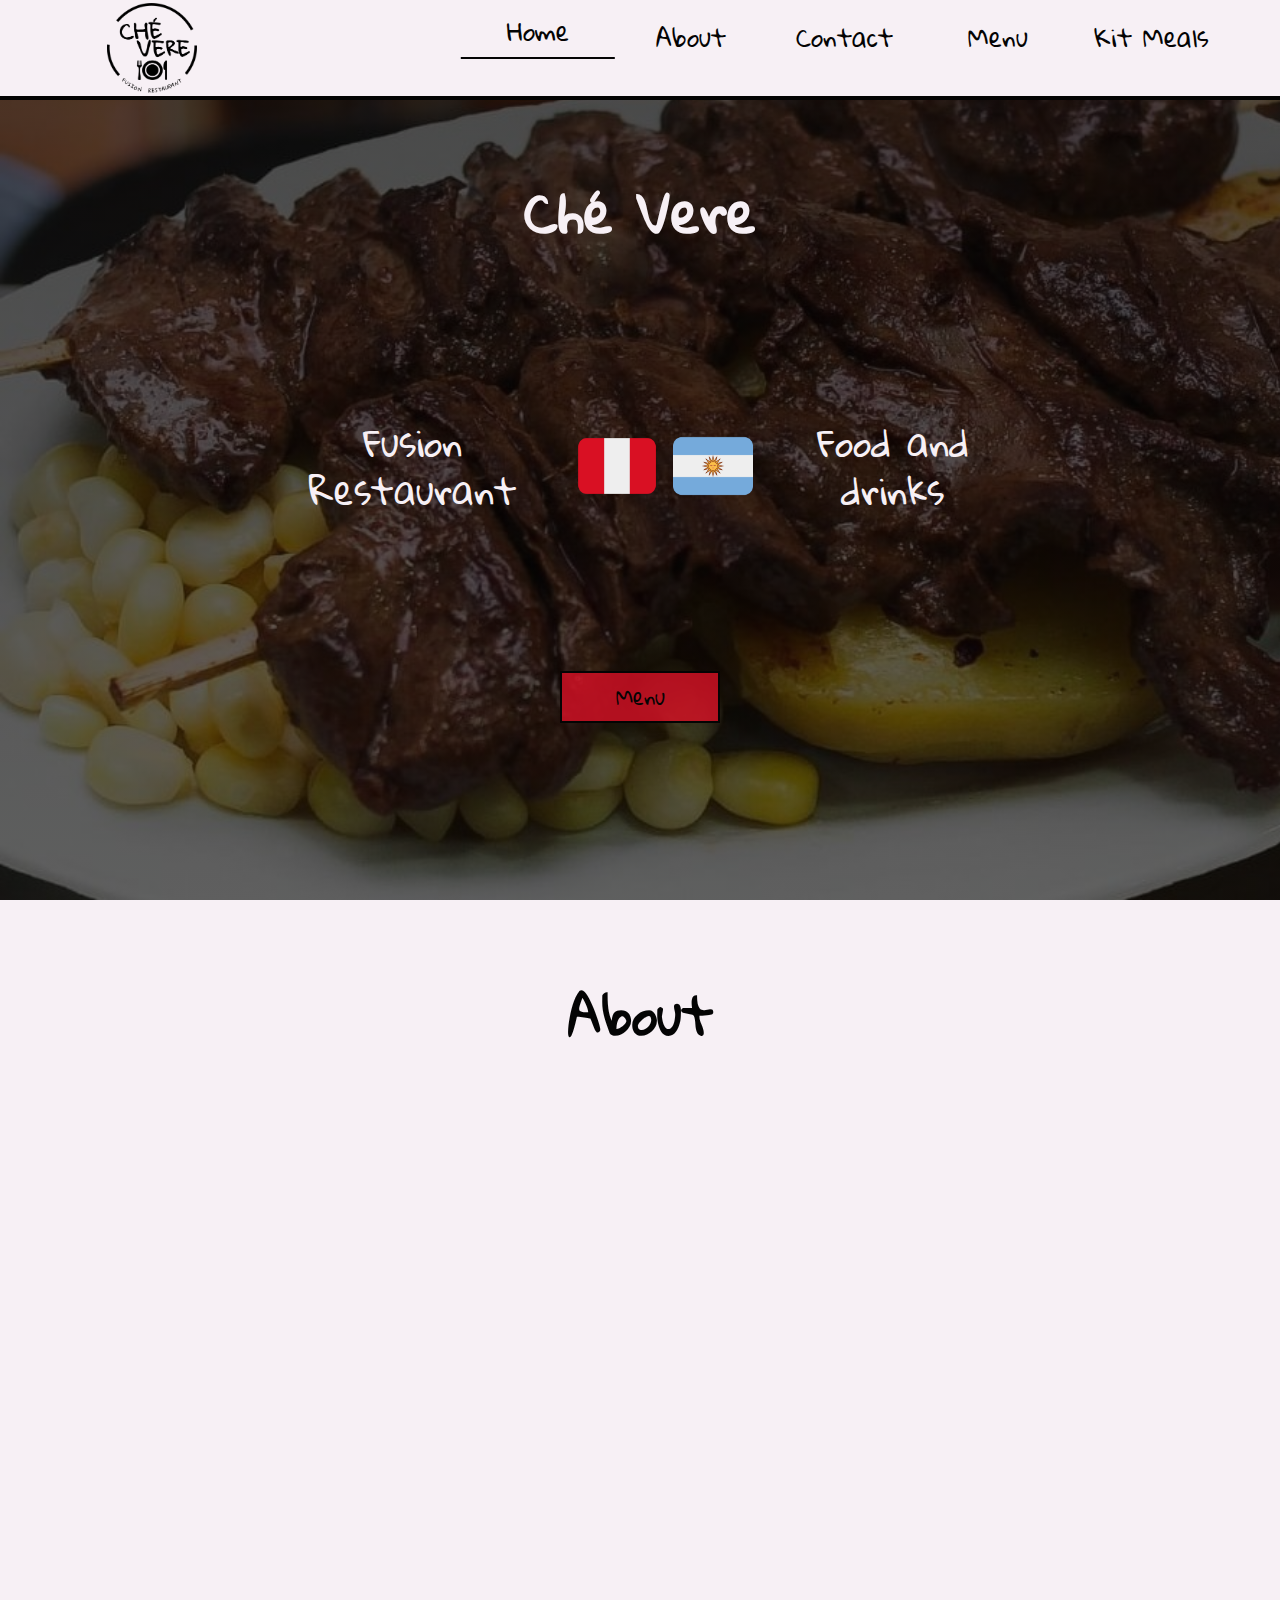
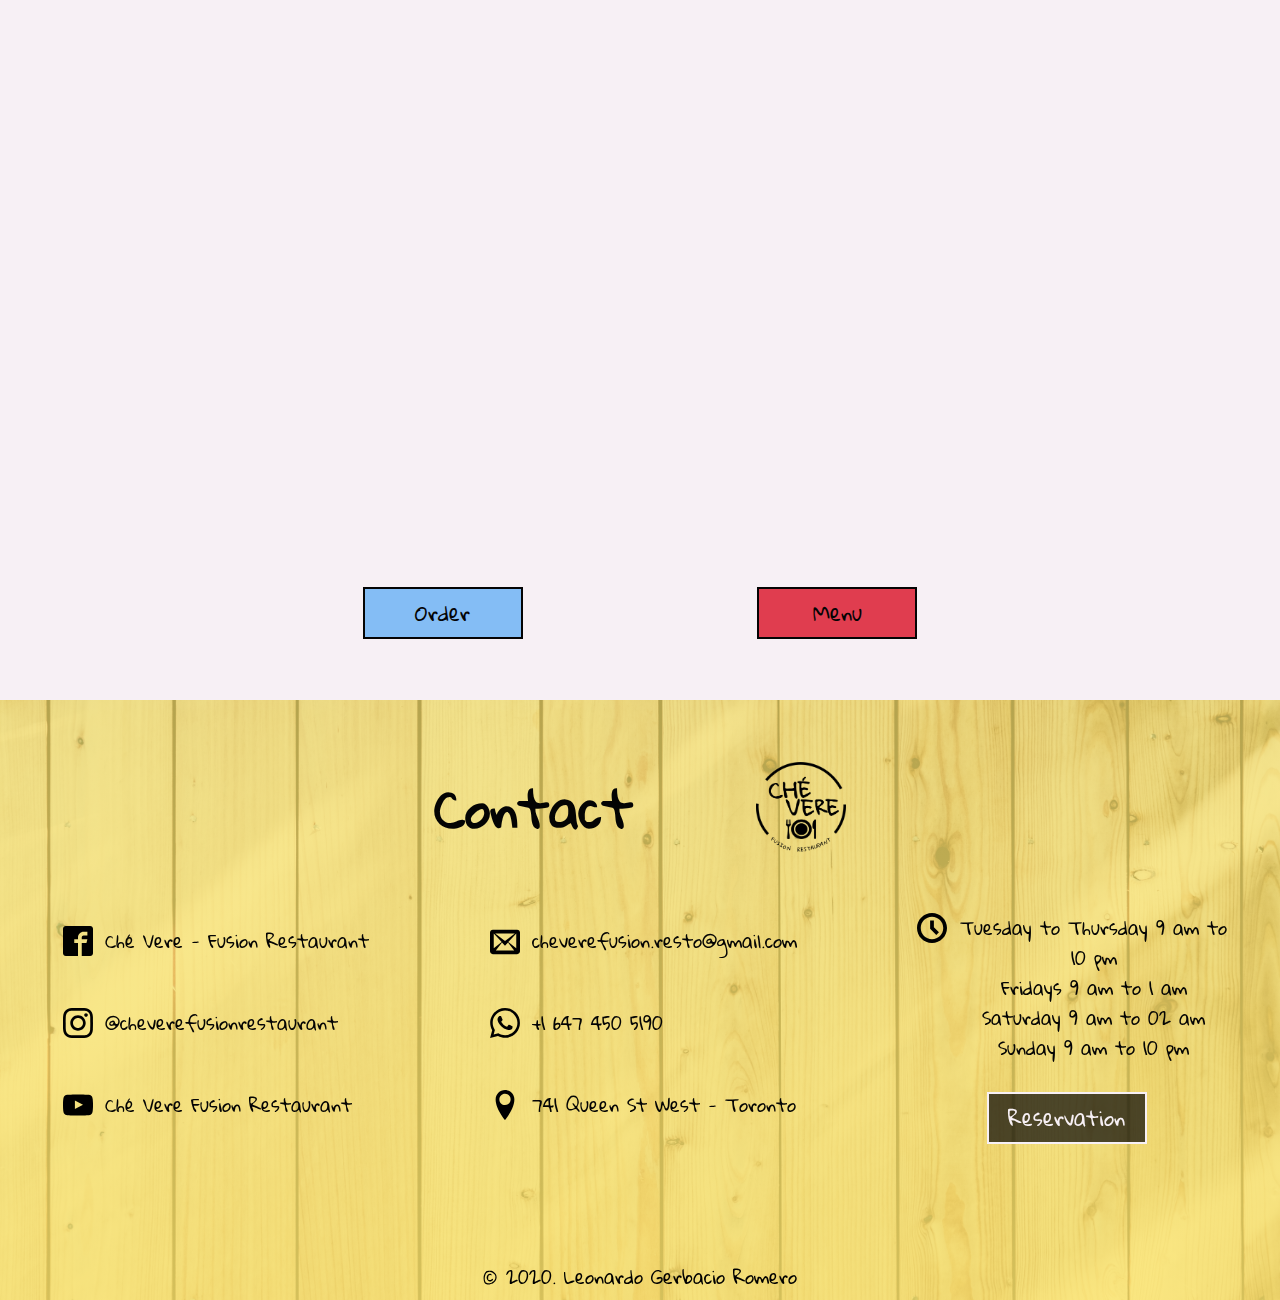
<file: index.html>
<!DOCTYPE html>
<html lang="en">

<head>
  <meta charset="UTF-8">
  <meta name="viewport" content="width=device-width, initial-scale=1.0">
  <title>Ché Vere Fusion Restaurant</title>
  <meta name="description" content="Ché Vere Fusion Restaurant Official Website">
  <meta name="keywords" content="Food | Beverage | Drinks | Kit Meals">
  <meta name="author" content="Andrea Obregón Gervasio">
  <meta property= "og:type" content="Website">
  <link rel="stylesheet" href="./css/main.css">
  <link href="https://unpkg.com/aos@2.3.1/dist/aos.css" rel="stylesheet">
  <link rel="shortcut icon" href="./img/logo.png" type="image/x-icon">
  <link href="https://fonts.googleapis.com/css2?family=Gloria+Hallelujah&display=swap" rel="stylesheet">
</head>

<body>
  <header id="header">
    <div class="containerLogo">
      <img src="./img/logo.png" alt="Logo Ché Vere" title="Logo Ché Vere" class="logo">
    </div>
    <nav class="links" id="links">
      <ul>
        <li class="item tupperNav" id=homeI> <a href="#home">Home </a> </li>
        <li class="item" id="aboutI"> <a href="#about">About </a> </li>
        <li class="item" id="contactI"> <a href="#contact">Contact </a> </li>
        <li class="item" id="menuI"> <a href="./html/menu.html">Menu </a> </li>
        <li class="item" id="kitI"> <a href="./html/kit.html">Kit Meals </a> </li>
      </ul>
    </nav>
    <div class="containerBurger">
      <div class="burger">
        <div class="line1"></div>
        <div class="line2"></div>
        <div class="line3"></div>
      </div>
    </div>
  </header>
  <main role="main">
    <section id="home">
      <div class="containerSlider">
        <div class="slideShow">
          <section class="slide">
            <h1>Ché Vere</h1>
            <p>Fusion Restaurant<img src="./img/peru.png" alt="Peruvian Flag" class="flag"> <img
                src="./img/argentina.png" alt="Argentine Flag" class="flag"> Food and drinks</p>
            <a href="./html/menu.html" class="buttonMenu">Menu</a>
          </section>
          <section class="slide">
            <h1>Sazon Argentine and Peruvian</h1>
            <p>Come to Chévere if you want to have a sneak peak of the
              best cuisine in South America</p>
            <a href="https://api.whatsapp.com/send?phone=16474505190&text=Hello, I would like to place an order for take out " target="blanck"
              class="buttonOrder">Order</a>
          </section>
          <section class="slide">
            <h1>Place your order</h1>
            <p>Our goal is to make every guest experience the joy we feel preparing our dishes and sharing our culture.
            </p>
            <a href="https://api.whatsapp.com/send?phone=16474505190&text=I would like to make a reservation for " target="blanck"
              class="buttonReservation">Reservation</a>
          </section>
          <section class="slide">
            <h1>Ché Vere</h1>
            <p>Fusion Restaurant<img src="./img/peru.png" alt="Peruvian Flag" class="flag"> <img
                src="./img/argentina.png" alt="Argentine Flag" class="flag"> Food and drinks</p>
            <a href="./html/menu.html" class="buttonMenu">Menu</a>
          </section>
        </div>
      </div>
    </section>
    <section id="about">
      <div class="containerTitle">
        <h1 class="title">About</h1>
      </div>
      <div class="containerAbout">

        <div class="contentAbout1">
          <div class="container1" data-aos="zoom-in-up">
            <img src="./img/andy.jpg" alt="Founder">
            <h2>Hi ! I am Andy</h2>
          </div>
          <div class="container2" data-aos="zoom-in-up">
            <p>Remembering my childhood in Lima and Buenos AIres brought me the memories of all our family gatherings,
              where the women in the house - led by my grandmother in Peru and my mother in Argentina - were in charge
              of the kitchen and made the most flavorful dishes to be shared with everyone. It also reminds me of the
              warmth and that feeling of being home, which are the key components of our concept. We want our customers
              to feel the same.
            </p>
          </div>
        </div>

        <div class="contentAbout2">
          <div class="container1" data-aos="zoom-in-up">
            <img src="./img/about.png" alt="Kit preview">
            <h2>Kit Meals</h2>
          </div>
          <div class="container2" data-aos="zoom-in-up">
            <p>With the meal kits program the customers will have the chance of cooking by themselves our best dishes at
              the comfort of their homes. Whether you have a last minute reunion with family and friends, a romantic
              dinner or you just want to change your menu for the week, we are ready to help you.</p>
          </div>
        </div>
      </div>

      <div class="containerButtonsAbout">
        <a href="https://api.whatsapp.com/send?phone=16474505190&text=Hello, I would like to place an order for take out " target="blanck"
          class="buttonOrder">Order</a>
        <a href="./html/menu.html" target="blanck" class="buttonMenu">Menu</a>
      </div>

      <a href="#home" class="containerGoTop" data-aos="zoom-in">
        <div class="goTopButton">
          <p class="up">
            <span></span>
          </p>
        </div>
      </a>
    </section>
  </main>

  <footer id="contact">
    <div class="containerTitle">
      <h1 class="title">Contact</h1>
      <img src="./img/logo.png" alt="Logo Ché Vere" title="Logo Ché Vere" class="logo">
    </div>
    <div class="contenedorFooter">
      <div class="contentenidoFooter">
        <a href="https://www.facebook.com/cheverefusion" class="external">
          <img src="./img/facebook2.svg" alt="Facebook" title="Facebook" class="facebook">
          <p>Ché Vere - Fusion Restaurant</p>
        </a>
        <a href="https://www.instagram.com/cheverefusionrestaurant/" class="external">
          <img src="./img/instagram.svg" alt="Instagram" title="Instagram" class="instagram">
          <p>@cheverefusionrestaurant</p>
        </a>

        <a href="https://www.youtube.com/" class="external">
          <img src="./img/youtube.svg" alt="Youtube" title="Youtube" class="youtube">
          <p>Ché Vere Fusion Restaurant</p>
        </a>
      </div>

      <div class="contentenidoFooter">
        <a href="mailto:cheverefusion.resto@gmail.com" class="external">
          <img src="./img/email.svg" alt="Email" title="Enviar Email">
          <p>cheverefusion.resto@gmail.com</p>
        </a>

        <a href="https://api.whatsapp.com/send?phone=16474505190&text=Hello ChéVere" target="blanck"
          class="external">
          <img src="./img/whatsapp.svg" alt="WhatsApp" title="Enviar WhatsApp" class="whatsapp">
          <p>+1 647 450 5190</p>
        </a>
        <a href="https://www.google.com.ar/maps/place/741+Queen+St+W,+Toronto,+ON+M6J+1G1,+Canad%C3%A1/@43.646351,-79.4091306,17z/data=!3m1!4b1!4m5!3m4!1s0x882b34e1360ac97b:0x96d71550f119e792!8m2!3d43.646351!4d-79.4069366"
          target="blanck" class="external">
          <img src="./img/location.svg" alt="Ubicación" class="ubication">
          <p> 741 Queen St West - Toronto </p>
        </a>
      </div>
      <div class="contentenidoFooter">
        <a href="https://api.whatsapp.com/send?phone=16474505190&text=I would like to make a reservation for " class="external"
          target="blanck">
          <img src="./img/clock.svg" alt="Hours" title="Hours" class="hours">
          <p>Tuesday to Thursday 9 am to 10 pm <br> Fridays 9 am to 1 am <br> Saturday 9 am to 02 am <br> Sunday 9 am to
            10 pm</p>
        </a>
        <div class="containerButtonsAbout">
          <a href="https://api.whatsapp.com/send?phone=16474505190&text=I would like to make a reservation for "
            target="blanck" class="buttonReservation">Reservation</a>
        </div>
      </div>
    </div>
    <a href="http://gerbacio.ml/portfolioLeoromero/" class="firma">&COPY; 2020. Leonardo Gerbacio Romero</a>
  </footer>
</body>
<script src="script.js"></script>
<script src="https://unpkg.com/aos@2.3.1/dist/aos.js"></script>
<script>
  AOS.init();
</script>


</html>
</file>
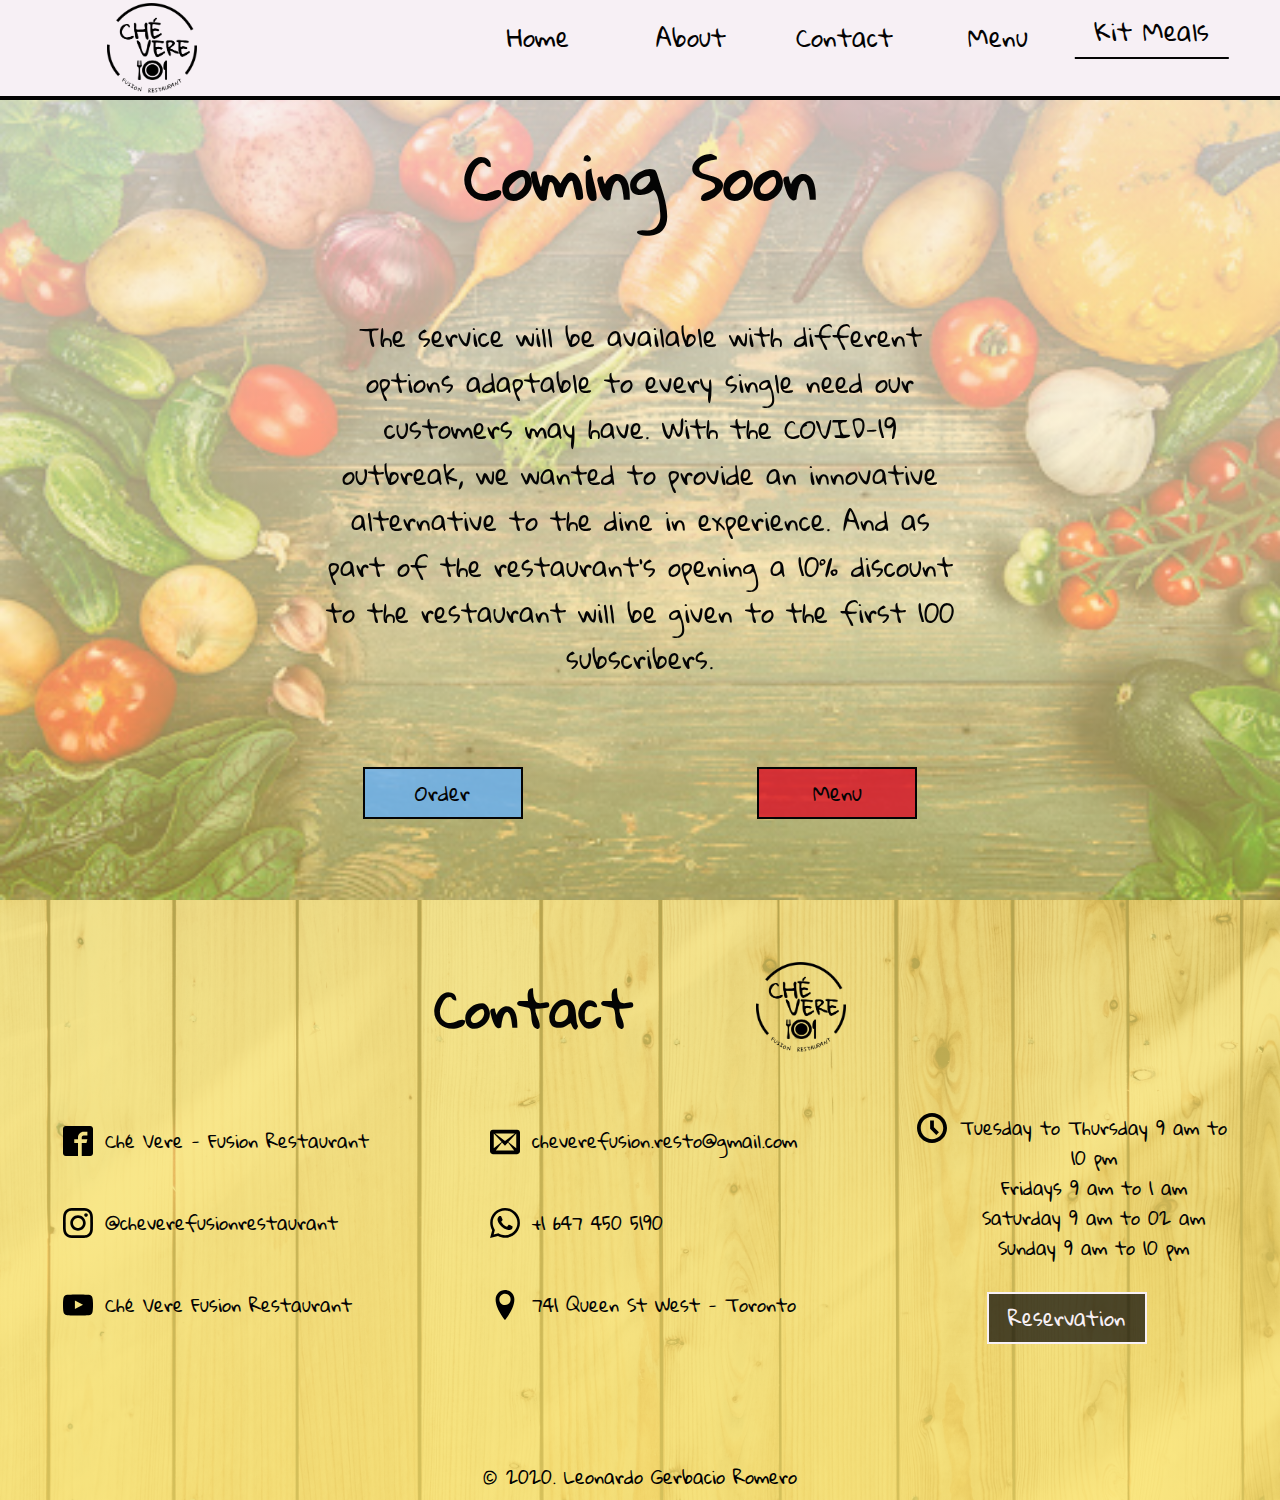
<file: html/kit.html>
<!DOCTYPE html>
<html lang="en">

<head>
  <meta charset="UTF-8">
  <meta name="viewport" content="width=device-width, initial-scale=1.0">
  <title>Ché Vere Fusion Restaurant</title>
  <meta name="description" content="Sitio Web Oficial de Ché Vere Fusion Restaurant">
  <meta name="keywords" content="Food | Beverage | Drinks | Kit Meals">
  <meta name="author" content="Andrea Obregón Gervasio">
  <link rel="stylesheet" href="../css/main.css">
  <link href="https://unpkg.com/aos@2.3.1/dist/aos.css" rel="stylesheet">
  <link rel="shortcut icon" href="../img/logo.png" type="image/x-icon">
  <link href="https://fonts.googleapis.com/css2?family=Gloria+Hallelujah&display=swap" rel="stylesheet">
</head>

<body>
  <header id="header">
    <div class="containerLogo">
      <img src="../img/logo.png" alt="Logo Ché Vere" title="Logo Ché Vere" class="logo">
    </div>
    <nav class="links" id="links">
      <ul>
        <li class="item" id=homeI> <a href="../index.html">Home </a> </li>
        <li class="item" id="aboutI"> <a href="../index.html">About </a> </li>
        <li class="item" id="contactI"> <a href="#contact">Contact </a> </li>
        <li class="item" id="menuI"> <a href="./menu.html">Menu </a> </li>
        <li class="item tupperNav" id="kitI"> <a href="#kit">Kit Meals </a> </li>
      </ul>
    </nav>
    <div class="containerBurger">
      <div class="burger">
        <div class="line1"></div>
        <div class="line2"></div>
        <div class="line3"></div>
      </div>
    </div>
  </header>
  <main role="main">
    <section id="kit">
      <h1> Coming Soon </h1>
      <p data-aos="zoom-in-up">The service will be available with different options adaptable to every single need our
        customers may have.
        With the COVID-19 outbreak, we wanted to provide an innovative alternative to the dine in experience. And as
        part of the restaurant’s opening a 10% discount to the restaurant will be given to the first 100 subscribers.
      </p>
      <div class="containerButtonsAbout">
        <a href="https://api.whatsapp.com/send?phone=16474505190&text=Hello, I would like to place an order for take out " target="blanck"
          class="buttonOrder">Order</a>
        <a href="../html/menu.html" target="blanck" class="buttonMenu">Menu</a>
      </div>
    </section>
  </main>
  <footer id="contact">
    <div class="containerTitle">
      <h1 class="title">Contact</h1>
      <img src="../img/logo.png" alt="Logo Ché Vere" title="Logo Ché Vere" class="logo">
    </div>
    <div class="contenedorFooter">
      <div class="contentenidoFooter">
        <a href="https://www.facebook.com/cheverefusion" class="external">
          <img src="../img/facebook2.svg" alt="Facebook" title="Facebook">
          <p>Ché Vere - Fusion Restaurant</p>
        </a>
        <a href="https://www.instagram.com/cheverefusionrestaurant/" class="external">
          <img src="../img/instagram.svg" alt="Instagram" title="Instagram">
          <p>@cheverefusionrestaurant</p>
        </a>
        <a href="https://www.youtube.com/" class="external">
          <img src="../img/youtube.svg" alt="Youtube" title="Youtube">
          <p>Ché Vere Fusion Restaurant</p>
        </a>
      </div>
      <div class="contentenidoFooter">
        <a href="mailto:cheverefusion.resto@gmail.com" class="external">
          <img src="../img/email.svg" alt="Email" title="Enviar Email">
          <p>cheverefusion.resto@gmail.com</p>
        </a>
        <a href="https://api.whatsapp.com/send?phone=16474505190&text=Hello ChéVere !" target="blanck"
          class="external">
          <img src="../img/whatsapp.svg" alt="WhatsApp" title="Enviar WhatsApp">
          <p>+1 647 450 5190</p>
        </a>
        <a href="https://www.google.com.ar/maps/place/741+Queen+St+W,+Toronto,+ON+M6J+1G1,+Canad%C3%A1/@43.646351,-79.4091306,17z/data=!3m1!4b1!4m5!3m4!1s0x882b34e1360ac97b:0x96d71550f119e792!8m2!3d43.646351!4d-79.4069366"
          target="blanck" class="external">
          <img src="../img/location.svg" alt="Ubicación">
          <p> 741 Queen St West - Toronto </p>
        </a>
      </div>
      <div class="contentenidoFooter">
        <a href="https://api.whatsapp.com/send?phone=16474505190&text=I would like to make a reservation for " class="external"
          target="blanck">
          <img src="../img/clock.svg" alt="Hours" title="Hours">
          <p>Tuesday to Thursday 9 am to 10 pm <br> Fridays 9 am to 1 am <br> Saturday 9 am to 02 am <br> Sunday 9 am to
            10 pm</p>
        </a>
        <div class="containerButtonsAbout">
          <a href="https://api.whatsapp.com/send?phone=16474505190&text=I would like to make a reservation for "
            target="blanck" class="buttonReservation">Reservation</a>
        </div>
      </div>
    </div>
    <a href="http://gerbacio.ml/portfolioLeoromero/" class="firma">&COPY; 2020. Leonardo Gerbacio Romero</a>
  </footer>
</body>
<script src="../script.js"></script>
<script src="https://unpkg.com/aos@2.3.1/dist/aos.js"></script>
<script>
  AOS.init();
</script>


</html>
</file>
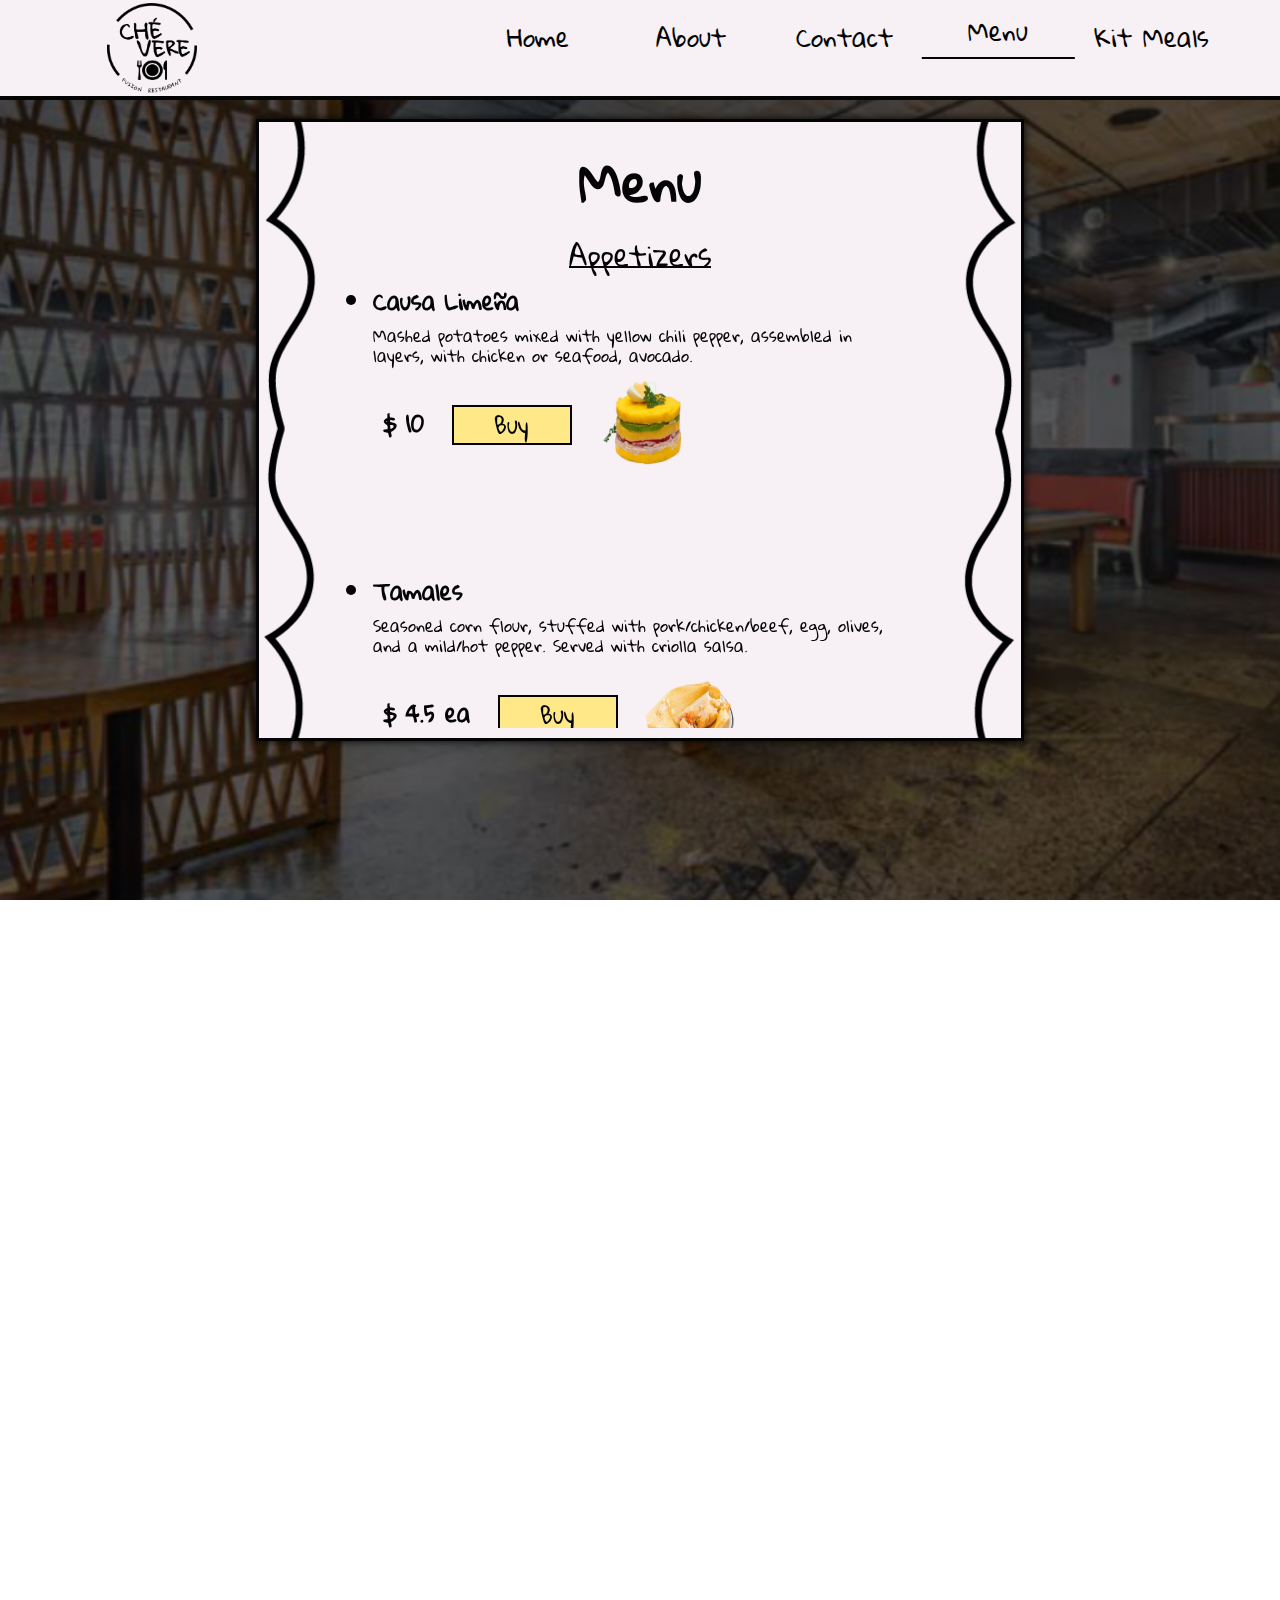
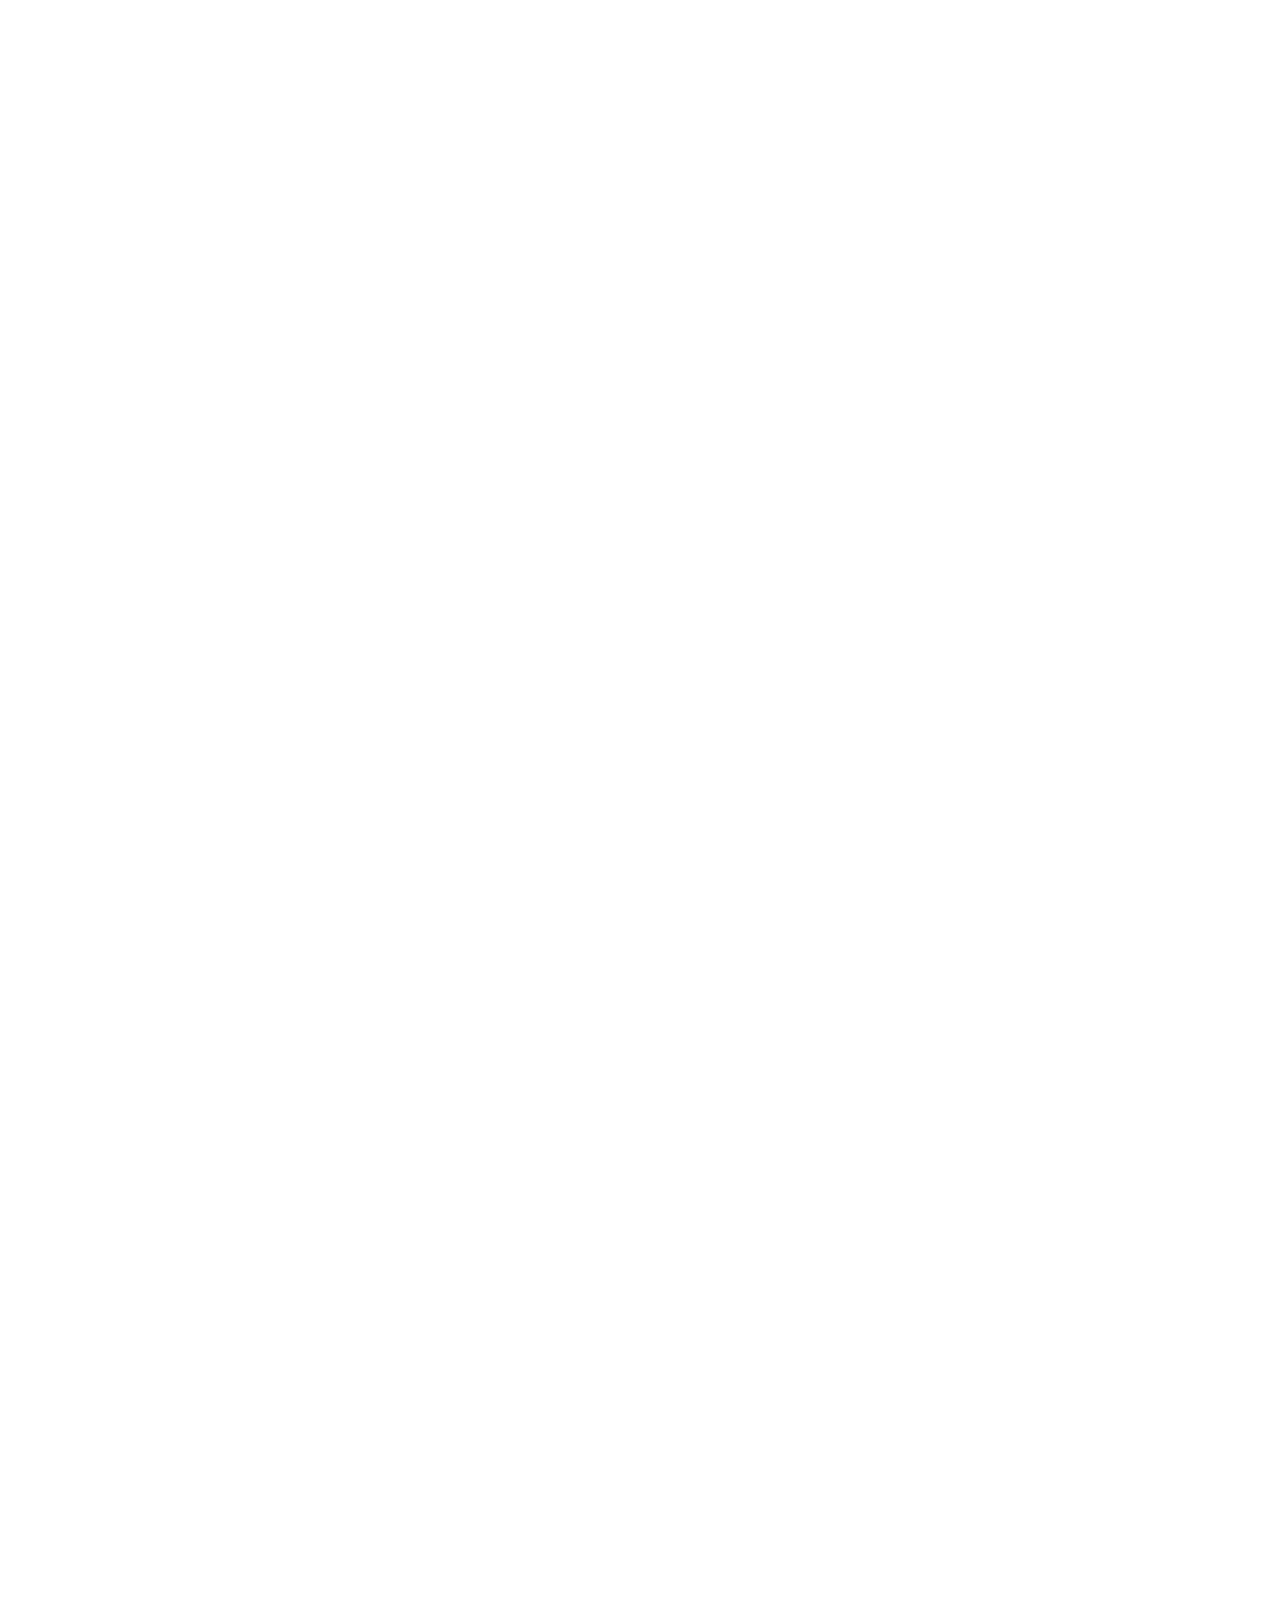
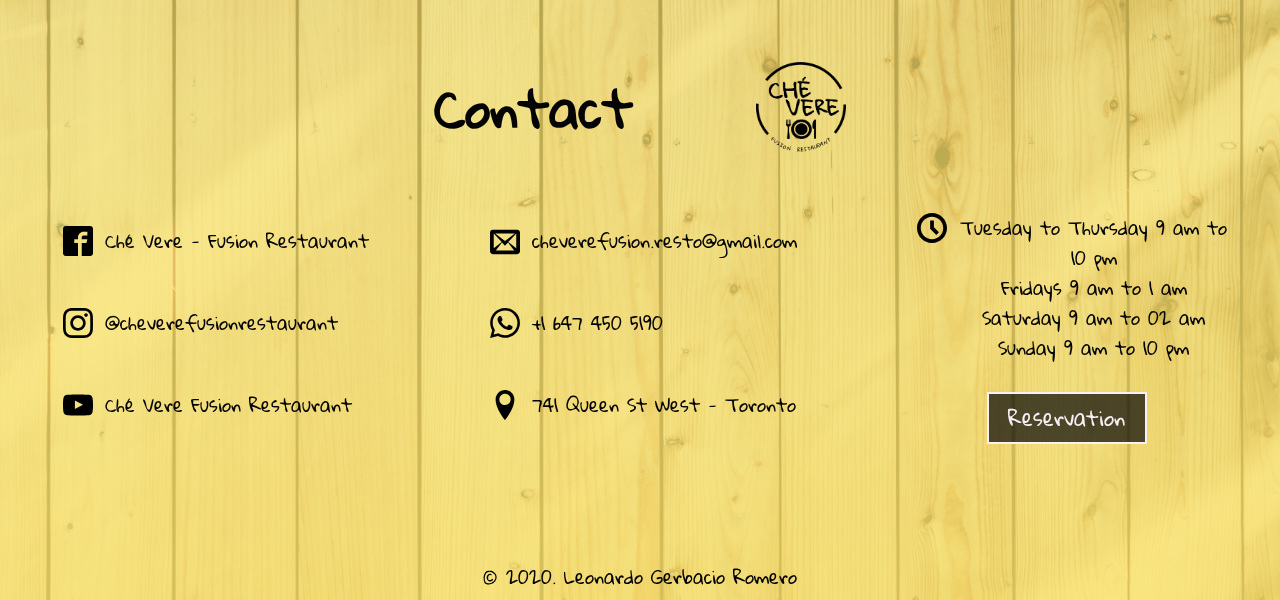
<file: html/menu.html>
<!DOCTYPE html>
<html lang="en">

<head>
  <meta charset="UTF-8">
  <meta name="viewport" content="width=device-width, initial-scale=1.0">
  <title>Ché Vere Fusion Restaurant</title>
  <meta name="description" content="Sitio Web Oficial de Ché Vere Fusion Restaurant">
  <meta name="keywords" content="Food | Beverage | Drinks | Kit Meals">
  <meta name="author" content="Andrea Obregón Gervasio">
  <link rel="stylesheet" href="../css/main.css">
  <link href="https://unpkg.com/aos@2.3.1/dist/aos.css" rel="stylesheet">
  <link rel="shortcut icon" href="../img/logo.png" type="image/x-icon">
  <link href="https://fonts.googleapis.com/css2?family=Gloria+Hallelujah&display=swap" rel="stylesheet">
</head>

<body>
  <header id="header">
    <div class="containerLogo">
      <img src="../img/logo.png" alt="Logo Ché Vere" title="Logo Ché Vere" class="logo">
    </div>
    <nav class="links" id="links">
      <ul>
        <li class="item" id=homeI> <a href="../index.html">Home </a> </li>
        <li class="item" id="aboutI"> <a href="../index.html">About </a> </li>
        <li class="item" id="contactI"> <a href="#contact">Contact </a> </li>
        <li class="item tupperNav" id="menuI"> <a href="./menu.html">Menu </a> </li>
        <li class="item" id="kitI"> <a href="./kit.html">Kit Meals </a> </li>
      </ul>
    </nav>
    <div class="containerBurger">
      <div class="burger">
        <div class="line1"></div>
        <div class="line2"></div>
        <div class="line3"></div>
      </div>
    </div>
  </header>
  <main role="main">
    <section id="menu">
      <div class="cardMenu" data-aos="zoom-in-up">
        <div class="deco">
          <div class="containerTitleMenu">
            <h1 class="title">Menu</h1>
          </div>
          <div class="containerPlates">
            <div class="titleSection">
              <h2>Appetizers</h2>
            </div>
            <div class="plate">
              <h3>
                <li style="list-style-type:initial;"> Causa Limeña</li>
              </h3>
              <p>Mashed potatoes mixed with yellow chili pepper, assembled in layers, with chicken or seafood, avocado.
              </p>
              <div class="plateBuy">
                <p>$ 10</p>
                <a href="https://api.whatsapp.com/send?phone=16474505190&text=Hello, i'am want Causa Limeña">Buy</a>
                <img src="../img/causalimeña.png" alt="Causa Limeña" title="Causa Limeña" class="food">
              </div>
            </div>

            <div class="plate">
              <h3>
                <li style="list-style-type:initial;">Tamales</li>
              </h3>
              <p>Seasoned corn flour, stuffed with pork/chicken/beef, egg, olives, and a mild/hot pepper. Served with
                criolla salsa.</p>
              <div class="plateBuy">
                <p>$ 4.5 ea</p>
                <a href="https://api.whatsapp.com/send?phone=16474505190&text=Hello, i'am want a Tamal">Buy</a>
                <img src="../img/tamal.png" alt="Tamal" title="Tamal" class="food">
              </div>
            </div>
            <div class="plate">
              <h3>
                <li style="list-style-type:initial;">Papa a la Huancaína</li>
              </h3>
              <p>Sliced Yukon gold potato in a spicy feta cheese & ají Amarillo paste, garnished with black olives &
                hard boiled egg.</p>
              <div class="plateBuy">
                <p>$ 5</p>
                <a
                  href="https://api.whatsapp.com/send?phone=16474505190&text=Hello, i'am want Papa a la Huancaína">Buy</a>
                <img src="../img/papahuancaina.jpg" alt="Papa a la Huancaína" title="Papa a la Huancaína" class="food">
              </div>
            </div>
            <div class="plate">
              <h3>
                <li style="list-style-type:initial;">Papa rellena</li>
              </h3>
              <p>Stuffed potato with minced meat, peppers, and onions. Dressed in criolla salsa and red pepper cream.
              </p>
              <div class="plateBuy">
                <p>$ 6</p>
                <a href="https://api.whatsapp.com/send?phone=16474505190&text=Hello, i'am want Papa rellena">Buy</a>
                <img src="../img/paparellena.jpg" alt="Papa rellena" title="Papa rellena" class="food">
              </div>
            </div>
            <div class="plate">
              <h3>
                <li style="list-style-type:initial;">Choripan</li>
              </h3>
              <p>Beef/pork sausage in a sandwich, dressed with chimichurri dressing.</p>
              <div class="plateBuy">
                <p>$ 5</p>
                <a href="https://api.whatsapp.com/send?phone=16474505190&text=Hello, i'am want Choripan">Buy</a>
                <img src="../img/choripan.jpg" alt="Choripan" title="Choripan" class="food">
              </div>
            </div>
            <div class="plate">
              <h3>
                <li style="list-style-type:initial;">Rabas</li>
              </h3>
              <p>Fried calamari squids with a side of fried yuca.</p>
              <div class="plateBuy">
                <p>$ 3 ea</p>
                <a href="https://api.whatsapp.com/send?phone=16474505190&text=Hello, i'am want Rabas">Buy</a>
                <img src="../img/rabas.jpg" alt="Rabas" title="Rabas" class="food">
              </div>
            </div>
            <div class="plate">
              <h3>
                <li style="list-style-type:initial;">Humitas or Corn cake</li>
              </h3>
              <p>Mixture of freshly ground corn, onion, garlic, cheese, eggs, and cream.</p>
              <div class="plateBuy">
                <p>$ 5</p>
                <a
                  href="https://api.whatsapp.com/send?phone=16474505190&text=Hello, i'am want Empanada Humita or Corn cake">Buy</a>
                <img src="../img/humita.jpg" alt="Humita" title="Humita" class="food">
              </div>
            </div>
          </div>
        </div>
      </div>
    </section>
    <!--MENU PRINCIPAL-->
    <section id="menu">
      <div class="cardMenu" data-aos="zoom-in-up">
        <div class="deco">
          <div class="containerTitleMenu">
            <h1 class="title">Menu</h1>
          </div>
          <div class="containerPlates">
            <div class="titleSection">
              <h2>Mains</h2>
            </div>
            <div class="plate">
              <h3>
                <li style="list-style-type:initial;">Roasted Chicken</li>
              </h3>
              <p>Chicken seasoned with secret ingredients. Served with French fries and salad.</p>
              <img src="../img/plato3.jpg" alt="Chicken of Roasted Chicken" title="Chicken of Roasted Chicken"
                class="food">
              <div class="plateBuy">
                <p>$ 18 platter</p>
                <a
                  href="https://api.whatsapp.com/send?phone=16474505190&text=Hello, i'am want platter of Roasted Chicken">Buy</a>
              </div>
              <div class="plateBuy">
                <p>$ 45 Whole Chicken</p>
                <a
                  href="https://api.whatsapp.com/send?phone=16474505190&text=Hello, i'am want Whole Chicken of Roasted Chicken">Buy</a>
              </div>
            </div>

            <div class="plate">
              <h3>
                <li style="list-style-type:initial;">Anticuchos</li>
              </h3>
              <p>Beef heart marinated, skewered, and seared over the grill. Served with boiled potatoes and ocopa cream.
              </p>
              <div class="plateBuy">
                <p>$ 17</p>
                <a href="https://api.whatsapp.com/send?phone=16474505190&text=Hello, i'am want Anticuchos">Buy</a>
                <img src="../img/plato1.jpg" alt="Anticuchos" title="Anticuchos" class="food">
              </div>
            </div>
            <div class="plate">
              <h3>
                <li style="list-style-type:initial;">Milanesa Napolitana</li>
              </h3>
              <p>Breaded and fried steak, topped with a slice of ham, tomato sauce and melted mozzarella cheese. Served
                with mashed
                potatoes or French fries.</p>
              <div class="plateBuy">
                <p>$ 14</p>
                <a
                  href="https://api.whatsapp.com/send?phone=16474505190&text=Hello, i'am want Milanesa Napolitana">Buy</a>
                <img src="../img/milanapoli.jpg" alt="Milanesa Napolitana" title="Milanesa Napolitana" class="food">
              </div>
            </div>
            <div class="plate">
              <h3>
                <li style="list-style-type:initial;">Seco de Cordero</li>
              </h3>
              <p>350 gr of lamb stew, slow cooked in a cilantro-based sauce. Served with beans and with rice.</p>
              <div class="plateBuy">
                <p>$ 16</p>
                <a href="https://api.whatsapp.com/send?phone=16474505190&text=Hello, i'am want Seco de Cordero">Buy</a>
                <img src="../img/secoCordero.jpg" alt="Seco de Cordero" title="Seco de Cordero" class="food">
              </div>
            </div>
            <div class="plate">
              <h3>
                <li style="list-style-type:initial;">Aji de Gallina</li>
              </h3>
              <p>Chicken cream sauce mixed with yellow chili pepper. Served with a fresh lettuce leaf, potatoes, and
                white rice.</p>
              <div class="plateBuy">
                <p>$ 14</p>
                <a href="https://api.whatsapp.com/send?phone=16474505190&text=Hello, i'am want Aji de Gallina">Buy</a>
                <img src="../img/ajidegallina.png" alt="Ají de Gallina" title="Ají de Gallina" class="food">
              </div>
            </div>
            <div class="plate">
              <h3>
                <li style="list-style-type:initial;">Locro</li>
              </h3>
              <p>Squash, corn, beans, and potato or pumpkin soup.</p>
              <div class="plateBuy">
                <p>$ 14</p>
                <a href="https://api.whatsapp.com/send?phone=16474505190&text=Hello, i'am want Locro">Buy</a>
                <img src="../img/locro.jpg" alt="Locro" title="Locro" class="food">
              </div>
            </div>
            <div class="plate">
              <h3>
                <li style="list-style-type:initial;">Lengua a la Vinagreta</li>
              </h3>
              <p>Boiled beef tongue sliced thin and dressed in chopped, garlic, parsley, vinegar, and olive oil. Served
                with boiled
                potatoes.</p>
              <div class="plateBuy">
                <p>$ 13</p>
                <a
                  href="https://api.whatsapp.com/send?phone=16474505190&text=Hello, i'am want Lengua a la Vinagreta">Buy</a>
                <img src="../img/lenguaVinagreta.jpg" alt="Lengua a la Vinagreta" title="Lengua a la Vinagreta"
                  class="food">
              </div>
            </div>
            <div class="plate">
              <h3>
                <li style="list-style-type:initial;">Lomo Saltado</li>
              </h3>
              <p>Wok stir-fried tenderloin with onions, tomatoes and yellow French fries.</p>
              <div class="plateBuy">
                <p>$ 13</p>
                <a href="https://api.whatsapp.com/send?phone=16474505190&text=Hello, i'am want Lomo Saltado">Buy</a>
                <img src="../img/lomoSaltado.jpg" alt="Lomo Saltado" title="Lomo Saltado" class="food">
              </div>
            </div>
            <div class="plate">
              <h3>
                <li style="list-style-type:initial;">Tallarín verde</li>
              </h3>
              <p>Spaghetti pasta in basil and spinach pesto and topped with steak.</p>
              <div class="plateBuy">
                <p>$ 13</p>
                <a href="https://api.whatsapp.com/send?phone=16474505190&text=Hello, i'am want Tallarín verde">Buy</a>
                <img src="../img/tallarinVerde.jpg" alt="Verde" title="Tallarín Verde" class="food">
              </div>
            </div>
            <div class="plate">
              <h3>
                <li style="list-style-type:initial;">Arroz Chaufa</li>
              </h3>
              <p>Peruvian fried rice, with red bell peppers, green onions, red onions, garlic, soy sauce, scrambled
                eggs, chicken and
                hot dogs.</p>
              <div class="plateBuy">
                <p>$ 12</p>
                <a href="https://api.whatsapp.com/send?phone=16474505190&text=Hello, i'am want Arroz Chaufa">Buy</a>
                <img src="../img/arrozchaufa.png" alt="Arroz Chaufa" title="Arroz Chaufa" class="food">
              </div>
            </div>
            <!--ACA IRIA UN DIV CON ALGUNA IMAGEN-->

            <!--EMPANADAS-->
            <div class="titleSection">
              <h2>Empanadas</h2>
            </div>
            <div class="plate">
              <h3>
                <li style="list-style-type:initial;">Classic</li>
              </h3>
              <p>Ham and cheese</p>
              <div class="plateBuy">
                <p>$ 3 ea</p>
                <a href="https://api.whatsapp.com/send?phone=16474505190&text=Hello, i'am want Empanada Classic">Buy</a>
                <img src="../img/empanadasC.jpg" alt="Empanada Classic" title="Empanada Classic" class="food">
              </div>
            </div>

            <div class="plate">
              <h3>
                <li style="list-style-type:initial;">
                  Salteñas
                </li>
              </h3>
              <p>Minced beef, onion, red pepper, green onion, potato, and eggs, seasoned with salt, cumin, and pepper
              </p>
              <div class="plateBuy">
                <p>$ 3 ea</p>
                <a href="https://api.whatsapp.com/send?phone=16474505190&text=Hello, i'am want Empanada Salteña">Buy</a>
              </div>
            </div>
            <div class="plate">
              <h3>
                <li style="list-style-type:initial;">Fugazzas</li>
              </h3>
              <p>Onions and cheese</p>
              <div class="plateBuy">
                <p>$ 3 ea</p>
                <a href="https://api.whatsapp.com/send?phone=16474505190&text=Hello, i'am want Empanada Fugazza">Buy</a>
              </div>
            </div>
            <div class="plate">
              <h3>
                <li style="list-style-type:initial;">Tucumanas</li>
              </h3>
              <p>Flank steak, white onion, green onion, egg, seasoned with paprika, cumin and salt</p>
              <div class="plateBuy">
                <p>$ 3 ea</p>
                <a
                  href="https://api.whatsapp.com/send?phone=16474505190&text=Hello, i'am want Empanada Tucumana">Buy</a>
                  <img src="../img/empTucumanas.jpg" alt="Empanada Tucumana" title="Empanada Tucumana" class="food">
              </div>
            </div>
          </div>
        </div>
      </div>
    </section>
    <!--STEAK, SAEFOOD, TASTING MENU AND DESSERTS-->
    <section id="menu">
      <div class="cardMenu" data-aos="zoom-in-up">
        <div class="deco">
          <div class="containerTitleMenu">
            <h1 class="title">Menu - Desserts</h1>
          </div>
          <div class="containerPlates">
            <div class="titleSection">
              <h2>Steak</h2>
            </div>
            <div class="plate">
              <h3>
                <li style="list-style-type:initial;">Parrillada for two</li>
              </h3>
              <p>Asado, chorizo, achuras, morcilla sausage. Served with a side of fries, salad, and bread.</p>
              <div class="plateBuy">
                <p>$ 25</p>
                <a
                  href="https://api.whatsapp.com/send?phone=16474505190&text=Hello, i'am want Parrillada for two">Buy</a>
                <img src="../img/asado.png" alt="Asado" title="Asado" class="food">
              </div>
            </div>
            <div class="plate">
              <h3>
                <li style="list-style-type:initial;">Parrillada for four</li>
              </h3>
              <p>Asado, chorizo, achuras, morcilla sausage, provoleta. Served with a side of fries, salad, and bread.
              </p>
              <div class="plateBuy">
                <p>$ 55</p>
                <a
                  href="https://api.whatsapp.com/send?phone=16474505190&text=Hello, i'am want Parrillada for four">Buy</a>
                <img src="../img/asado.png" alt="Asado" title="Asado" class="food">
              </div>
            </div>
            <!--SEAFOOD-->
            <div class="titleSection">
              <h2>Seafood</h2>
            </div>
            <div class="plate">
              <h3>
                <li style="list-style-type:initial;">Ceviche clásico</li>
              </h3>
              <div class="plateBuy">
                <p>$ 25</p>
                <a href="https://api.whatsapp.com/send?phone=16474505190&text=Hello, i'am want Ceviche clásico">Buy</a>
                <img src="../img/ceviche.jpg" alt="Ceviche clásico" title="Ceviche clásico" class="food">
              </div>
            </div>
            <div class="plate">
              <h3>
                <li style="list-style-type:initial;">Ceviche mixto
                </li>
              </h3>
              <div class="plateBuy">
                <p>$ 35</p>
                <a href="https://api.whatsapp.com/send?phone=16474505190&text=Hello, i'am want Ceviche mixto">Buy</a>
                <img src="../img/cevicheMix.jpg" alt="Ceviche mixto" title="Ceviche mixto" class="food">
              </div>
            </div>
            <div class="plate">
              <h3>
                <li style="list-style-type:initial;">Jalea de Mariscos</li>
              </h3>
              <div class="plateBuy">
                <p>$ 20</p>
                <a
                  href="https://api.whatsapp.com/send?phone=16474505190&text=Hello, i'am want Jalea de Mariscos">Buy</a>
                <img src="../img/jalea.png" alt="Jalea" title="Jalea" class="food">
              </div>
            </div>
            <div class="plate">
              <h3>
                <li style="list-style-type:initial;">Sudado</li>
              </h3>
              <div class="plateBuy">
                <p>$ 18</p>
                <a href="https://api.whatsapp.com/send?phone=16474505190&text=Hello, i'am want Sudado">Buy</a>
                <img src="../img/sudado.jpg" alt="Sudado" title="Sudado" class="food">
              </div>
            </div>

            <!--TASTING MENU-->
            <div class="titleSection">
              <h2>Tasting Menu</h2>
            </div>
            <div class="plate">
              <h3>
                <li style="list-style-type:initial;">Peruvian Mix</li>
              </h3>
              <div class="plateBuy">
                <p>$ 40</p>
                <a href="https://api.whatsapp.com/send?phone=16474505190&text=Hello, i'am want Peruvian Mix">Buy</a>
              </div>
            </div>

            <div class="plate">
              <h3>
                <li style="list-style-type:initial;">Argentinean Mix
                </li>
              </h3>
              <div class="plateBuy">
                <p>$ 50</p>
                <a href="https://api.whatsapp.com/send?phone=16474505190&text=Hello, i'am want Argentinean Mix">Buy</a>
              </div>
            </div>

            <!--Desserts_-->
            <div class="titleSection">
              <h2>Desserts</h2>
            </div>
            <div class="plate">
              <h3>
                <li style="list-style-type:initial;">Torta Tres Leches</li>
              </h3>
              <P>Butter cake soaked in three kinds of milk: evaporated milk, condensed milk, and heavy cream.</P>
              <div class="plateBuy">
                <p>$ 8</p>
                <a
                  href="https://api.whatsapp.com/send?phone=16474505190&text=Hello, i'am want Torta Tres Leches">Buy</a>
                <img src="../img/Torta3leches.jpg" alt="Torta Tres Leches" title="Torta Tres Leches" class="food">
              </div>
            </div>

            <div class="plate">
              <h3>
                <li style="list-style-type:initial;">Tiramisú</li>
              </h3>
              <P>Ladyfingers dipped in coffee, layered with a whipped mixture of eggs, sugar and mascarpone cheese,
                flavoured with cocoa.</P>
              <div class="plateBuy">
                <p>$ 8</p>
                <a href="https://api.whatsapp.com/send?phone=16474505190&text=Hello, i'am want Tiramisú">Buy</a>
                <img src="../img/tiramisu.jpg" alt="Tiramisú" title="Tiramisú" class="food">
              </div>
            </div>
            <div class="plate">
              <h3>
                <li style="list-style-type:initial;">Picarones</li>
              </h3>
              <P>Fried pumpkin puree dough, drenched in cachaca syrup.</P>
              <div class="plateBuy">
                <p>$ 8</p>
                <a href="https://api.whatsapp.com/send?phone=16474505190&text=Hello, i'am want Picarones">Buy</a>
                <img src="../img/picarones.jpg" alt="Picarones" title="Picarones" class="food">
              </div>
            </div>
            <div class="plate">
              <h3>
                <li style="list-style-type:initial;">Panqueques con dulce de leche</li>
              </h3>
              <P>Crepes filled with Argentinean caramel.</P>
              <div class="plateBuy">
                <p>$ 8</p>
                <a
                  href="https://api.whatsapp.com/send?phone=16474505190&text=Hello, i'am want Panqueques con dulce de leche">Buy</a>
                <img src="../img/panqueques.jpg" alt="Panqueques" title="Panqueques" class="food">
              </div>
            </div>
            <div class="plate">
              <h3>
                <li style="list-style-type:initial;">Torta helada</li>
              </h3>
              <P>Three layers sponge cake based with strawberry mousse and jello with fruits on top.</P>
              <div class="plateBuy">
                <p>$ 8</p>
                <a href="https://api.whatsapp.com/send?phone=16474505190&text=Hello, i'am want Torta helada">Buy</a>
                <img src="../img/tortaHelada.jpeg" alt="Torta helada" title="Torta helada" class="food">
              </div>
            </div>

          </div>
        </div>
      </div>
    </section>
    <!--DRINKS-->
    <section id="menu">
      <div class="cardMenu" data-aos="zoom-in-up">
        <div class="deco">
          <div class="containerTitleMenu">
            <h1 class="title">Drinks</h1>
          </div>
          <div class="containerPlates">
            <div class="titleSection">
              <h2>Non Alcoholic Drinks</h2>
            </div>
            <div class="plate">
              <h3>
                <li style="list-style-type:initial;">Pop</li>
              </h3>
              <div class="plateBuy">
                <p>$ 3</p>
                <a href="https://api.whatsapp.com/send?phone=16474505190&text=Hello, i'am want a Pop">Buy</a>
                <img src="../img/pop.jpeg" alt="Pop drink" title="Pop drink" class="food">
              </div>
            </div>
            <div class="plate">
              <h3>
                <li style="list-style-type:initial;">Inka Kola</li>
              </h3>
              <div class="plateBuy">
                <p>$ 4</p>
                <a href="https://api.whatsapp.com/send?phone=16474505190&text=Hello, i'am want Inka Kola">Buy</a>
                <img src="../img/inkacola.jpg" alt="Inka Kola" title="Inka Kola" class="food">
              </div>
            </div>
            <div class="plate">
              <h3>
                <li style="list-style-type:initial;">Chicha Morada</li>
              </h3>
              <div class="plateBuy">
                <p>$ 3.50</p>
                <a href="https://api.whatsapp.com/send?phone=16474505190&text=Hello, i'am want Chicha Morada">Buy</a>
                <img src="../img/chicha.jpg" alt="Chicha Morada" title="Chicha Morada" class="food">
              </div>
            </div>
            <!--ACA IRIA UN DIV CON ALGUNA IMAGEN-->

            <!--Wines-->
            <div class="titleSection">
              <h2>Wines</h2>
            </div>
            <div class="plate">
              <h3>
                <li style="list-style-type:initial;">Misterio Malbec</li> 
                <img src="../img/misteriomalbec.webp" alt="Misterio Malbec" title="Misterio Malbec" class="food">
              </h3>

              <div class="plateBuy">
                <p>$ 8</p>
                <a
                  href="https://api.whatsapp.com/send?phone=16474505190&text=Hello, i'am want a glass of Misterio Malbec">Buy</a>
              </div>
              <div class="plateBuy">
                <p>$ 25 bottle</p>
                <a
                  href="https://api.whatsapp.com/send?phone=16474505190&text=Hello, i'am want a bottle of Misterio Malbec">Buy</a>
              </div>
            </div>
            <div class="plate">
              <h3>
                <li style="list-style-type:initial;">Alamos Malbec</li>
                <img src="../img/alamos.jpg" alt="Alamos Malbec" title="Alamos Malbec" class="food">
              </h3>
              <div class="plateBuy">
                <p>$ 10</p>
                <a
                  href="https://api.whatsapp.com/send?phone=16474505190&text=Hello, i'am want a glass of Alamos Malbec">Buy</a>
              </div>
              <div class="plateBuy">
                <p>$ 32 bottle</p>
                <a
                  href="https://api.whatsapp.com/send?phone=16474505190&text=Hello, i'am want a bottle of Alamos Malbec">Buy</a>
              </div>
            </div>
            <div class="plate">
              <h3>
                <li style="list-style-type:initial;">Trapiche Pinot Grigio Reserve</li>
                <img src="../img/trapiche.jpg" alt="Trapiche Pinot Grigio Reserve" title="Trapiche Pinot Grigio Reserve" class="food">
              </h3>
              <div class="plateBuy">
                <p>$ 7</p>
                <a
                  href="https://api.whatsapp.com/send?phone=16474505190&text=Hello, i'am want a glass of Trapiche Pinot Grigio Reserve">Buy</a>
              </div>
              <div class="plateBuy">
                <p>$ 24 bottle</p>
                <a
                  href="https://api.whatsapp.com/send?phone=16474505190&text=Hello, i'am want a bottle of Trapiche Pinot Grigio Reserve">Buy</a>
              </div>
            </div>
            <div class="plate">
              <h3>
                <li style="list-style-type:initial;">Comuna Chardonnay Pinot Grigio</li>
                <img src="../img/comunapinot.jpg" alt="Comuna Chardonnay Pinot Grigio" title="Comuna Chardonnay Pinot Grigio" class="food">
              </h3>
              <div class="plateBuy">
                <p>$ 8</p>
                <a
                  href="https://api.whatsapp.com/send?phone=16474505190&text=Hello, i'am want a glass of Comuna Chardonnay Pinot Grigio">Buy</a>
              </div>
              <div class="plateBuy">
                <p>$ 22 bottle</p>
                <a
                  href="https://api.whatsapp.com/send?phone=16474505190&text=Hello, i'am want a bottle of Comuna Chardonnay Pinot Grigio">Buy</a>
              </div>
            </div>

            <!--Cocktails-->
            <div class="titleSection">
              <h2>Cocktails</h2>
            </div>
            <div class="plate">
              <h3>
                <li style="list-style-type:initial;">Pisco Sour</li>
              </h3>
              <div class="plateBuy">
                <p>$ 8</p>
                <a href="https://api.whatsapp.com/send?phone=16474505190&text=Hello, i'am want Pisco Sour">Buy</a>
                <img src="../img/pisco.jpg" alt="Pisco Sour" title="Pisco Sour" class="food">
              </div>
            </div>
            <div class="plate">
              <h3>
                <li style="list-style-type:initial;">Fernet w/cola</li>
              </h3>
              <div class="plateBuy">
                <p>$ 8</p>
                <a href="https://api.whatsapp.com/send?phone=16474505190&text=Hello, i'am want Fernet with cola">Buy</a>
                <img src="../img/fernet.jpg" alt="Fernet with cola" title="Fernet with cola" class="food">
              </div>
            </div>
            <div class="plate">
              <h3>
                <li style="list-style-type:initial;">Mojito </li>
              </h3>
              <div class="plateBuy">
                <p>$ 8</p>
                <a href="https://api.whatsapp.com/send?phone=16474505190&text=Hello, i'am want Mojito">Buy</a>
                <img src="../img/mojito.jpg" alt="Mojito" title="Mojito" class="food">
              </div>
            </div>
            <div class="plate">
              <h3>
                <li style="list-style-type:initial;">Daiquiri</li>
              </h3>
              <div class="plateBuy">
                <p>$ 8</p>
                <a href="https://api.whatsapp.com/send?phone=16474505190&text=Hello, i'am want Daiquiri">Buy</a>
                <img src="../img/daiquiri.jpeg" alt="Daiquiri" title="Daiquiri" class="food">
              </div>
            </div>
            <!--Beers/ Coolers-->
            <div class="titleSection">
              <h2>Beers / Coolers</h2>
            </div>
            <div class="plate">
              <h3>
                <li style="list-style-type:initial;">Twisted Tea</li>
              </h3>
              <div class="plateBuy">
                <p>$ 6</p>
                <a href="https://api.whatsapp.com/send?phone=16474505190&text=Hello, i'am want Twisted Tea">Buy</a>
                <img src="../img/twisted.jpeg" alt="Twisted Tea" title="Twisted Tea" class="food">
              </div>
            </div>
            <div class="plate">
              <h3>
                <li style="list-style-type:initial;">Stella Artois</li>
              </h3>
              <div class="plateBuy">
                <p>$ 6</p>
                <a href="https://api.whatsapp.com/send?phone=16474505190&text=Hello, i'am want Stella Artois ">Buy</a>
                <img src="../img/stella.jpg" alt="Stella Artois" title="Stella Artois" class="food">
              </div>
            </div>
            <div class="plate">
              <h3>
                <li style="list-style-type:initial;">Heineken</li>
              </h3>
              <div class="plateBuy">
                <p>$ 6</p>
                <a href="https://api.whatsapp.com/send?phone=16474505190&text=Hello, i'am want Heineken">Buy</a>
                <img src="../img/heineken.jpeg" alt="Heineken" title="Heineken" class="food">
              </div>
            </div>
            <div class="plate">
              <h3>
                <li style="list-style-type:initial;">Smirnoff Ice</li>
              </h3>
              <div class="plateBuy">
                <p>$ 6</p>
                <a href="https://api.whatsapp.com/send?phone=16474505190&text=Hello, i'am want Smirnoff Ice">Buy</a>
                <img src="../img/smirnoff.jpeg" alt="Smirnoff Ice" title="Smirnoff Ice" class="food">
              </div>
            </div>
          </div>
        </div>
      </div>
      <a href="#header" class="containerGoTop" data-aos="zoom-in">
        <div class="goTopButton">
          <p class="up">
            <span></span>
          </p>
        </div>
      </a>
    </section>
  </main>
  <footer id="contact">
    <div class="containerTitle">
      <h1 class="title">Contact</h1>
      <img src="../img/logo.png" alt="Logo Ché Vere" title="Logo Ché Vere" class="logo">
    </div>
    <div class="contenedorFooter">
      <div class="contentenidoFooter">
        <a href="https://www.facebook.com/cheverefusion" class="external">
          <img src="../img/facebook2.svg" alt="Facebook" title="Facebook">
          <p>Ché Vere - Fusion Restaurant</p>
        </a>
        <a href="https://www.instagram.com/cheverefusionrestaurant/" class="external">
          <img src="../img/instagram.svg" alt="Instagram" title="Instagram">
          <p>@cheverefusionrestaurant</p>
        </a>

        <a href="https://www.youtube.com/" class="external">
          <img src="../img/youtube.svg" alt="Youtube" title="Youtube">
          <p>Ché Vere Fusion Restaurant</p>
        </a>
      </div>
      <div class="contentenidoFooter">
        <a href="mailto:cheverefusion.resto@gmail.com" class="external">
          <img src="../img/email.svg" alt="Email" title="Enviar Email">
          <p>cheverefusion.resto@gmail.com</p>
        </a>
        <a href="https://api.whatsapp.com/send?phone=16474505190&text=Hello ChéVere !" target="blanck" class="external">
          <img src="../img/whatsapp.svg" alt="WhatsApp" title="Enviar WhatsApp">
          <p>+1 647 450 5190</p>
        </a>
        <a href="https://www.google.com.ar/maps/place/741+Queen+St+W,+Toronto,+ON+M6J+1G1,+Canad%C3%A1/@43.646351,-79.4091306,17z/data=!3m1!4b1!4m5!3m4!1s0x882b34e1360ac97b:0x96d71550f119e792!8m2!3d43.646351!4d-79.4069366"
          target="blanck" class="external">
          <img src="../img/location.svg" alt="Ubicación">
          <p> 741 Queen St West - Toronto </p>
        </a>
      </div>
      <div class="contentenidoFooter">
        <a href="https://api.whatsapp.com/send?phone=16474505190&text=I would like to make a reservation for "
          class="external" target="blanck">
          <img src="../img/clock.svg" alt="Hours" title="Hours">
          <p>Tuesday to Thursday 9 am to 10 pm <br> Fridays 9 am to 1 am <br> Saturday 9 am to 02 am <br> Sunday 9 am to
            10 pm</p>
        </a>
        <div class="containerButtonsAbout">
          <a href="https://api.whatsapp.com/send?phone=16474505190&text=I would like to make a reservation for "
            target="blanck" class="buttonReservation">Reservation</a>
        </div>
      </div>
    </div>
    <a href="http://gerbacio.ml/portfolioLeoromero/" class="firma">&COPY; 2020. Leonardo Gerbacio Romero</a>
  </footer>
</body>
<script src="../script.js"></script>
<script src="https://unpkg.com/aos@2.3.1/dist/aos.js"></script>
<script>
  AOS.init();
</script>

</html>
</file>
<file: css/main.css>
@import './equalizer.css';
@import './header.css';
@import './home.css';
@import './about.css';
@import './contact.css';
@import './kit.css';
@import './menu.css';

body,
html {
  margin: 0;
  padding: 0;
  box-sizing: border-box;
  scroll-behavior: smooth;
}

.containerGoTop {
  position: fixed;
  bottom: 2rem;
  right: 2rem;
  width: 2rem;
  height: 2em;
  z-index: -1;
}

.goTopButton {
  width: 0rem;
  height: 0rem;
  background: transparent;
  box-shadow: 0 0 10px #000000b7;
  border: 2px solid black;
  cursor: pointer;
  top: 70%;
  left: 70%;
  transform: translate(-60%, -100%);
  -webkit-transform: translate(-60%, -100%);
  -moz-transform: translate(-60%, -100%);
  -ms-transform: translate(-60%, -100%);
  -o-transform: translate(-60%, -100%);
  z-index: -1;
}

.showGoTop {
  z-index: 10;
}

.ocultarContenido {
  visibility: hidden;
}

.showGoTop .goTopButton {
  animation: popUp 0.3s ease-in-out;
  width: 4rem;
  height: 4rem;
  z-index: 11;
}

@keyframes popUp {
  0% {
    width: 0rem;
    height: 0rem;
  }

  50% {
    width: 4rem;
    height: 4rem;
  }

  100% {
    width: 3rem;
    height: 3rem;
  }
}

@keyframes popUpSmall {
  0% {
    width: 0rem;
    height: 0rem;
  }

  50% {
    width: 3rem;
    height: 3rem;
  }

  100% {
    width: 2rem;
    height: 2rem;
  }
}

.up {
  width: 20px;
  height: 20px;
  transform: rotate(225deg);
  -webkit-transform: rotate(225deg);
  -moz-transform: rotate(225deg);
  -ms-transform: rotate(225deg);
  -o-transform: rotate(225deg);
  position: absolute;
  top: 10%;
  left: 36%;
  animation: popUp 0.3s ease-in-out;
  -webkit-animation: popUp 0.3s ease-in-out;
}

.up span {
  position: absolute;
  top: 0;
  left: 0;
  display: block;
  width: 100%;
  height: 100%;
  border-bottom: 4px solid black;
  border-right: 4px solid black;
  animation: animate 1.6s linear infinite;
  opacity: 0;
  outline: none;
  -webkit-animation: animate 1.6s linear infinite;
  transform: translate(-15px, -15px);
  animation-delay: -0.2s;
  -webkit-transform: translate(-15px, -15px);
  -moz-transform: translate(-15px, -15px);
  -ms-transform: translate(-15px, -15px);
  -o-transform: translate(-15px, -15px);
}


@keyframes animate {
  0% {
    top: -5px;
    left: -5px;
    opacity: 0;
  }

  25% {
    top: 0px;
    left: 0px;
    opacity: 1;
  }

  50%,
  100% {
    top: 5px;
    left: 5px;
    opacity: 0;
  }
}

@media screen and (max-width:768px) {
  .containerGoTop {
    visibility: hidden;
  }

  .showGoTop .goTopButton {
    width: 6rem;
    height: 6rem;
  }
}
</file>
